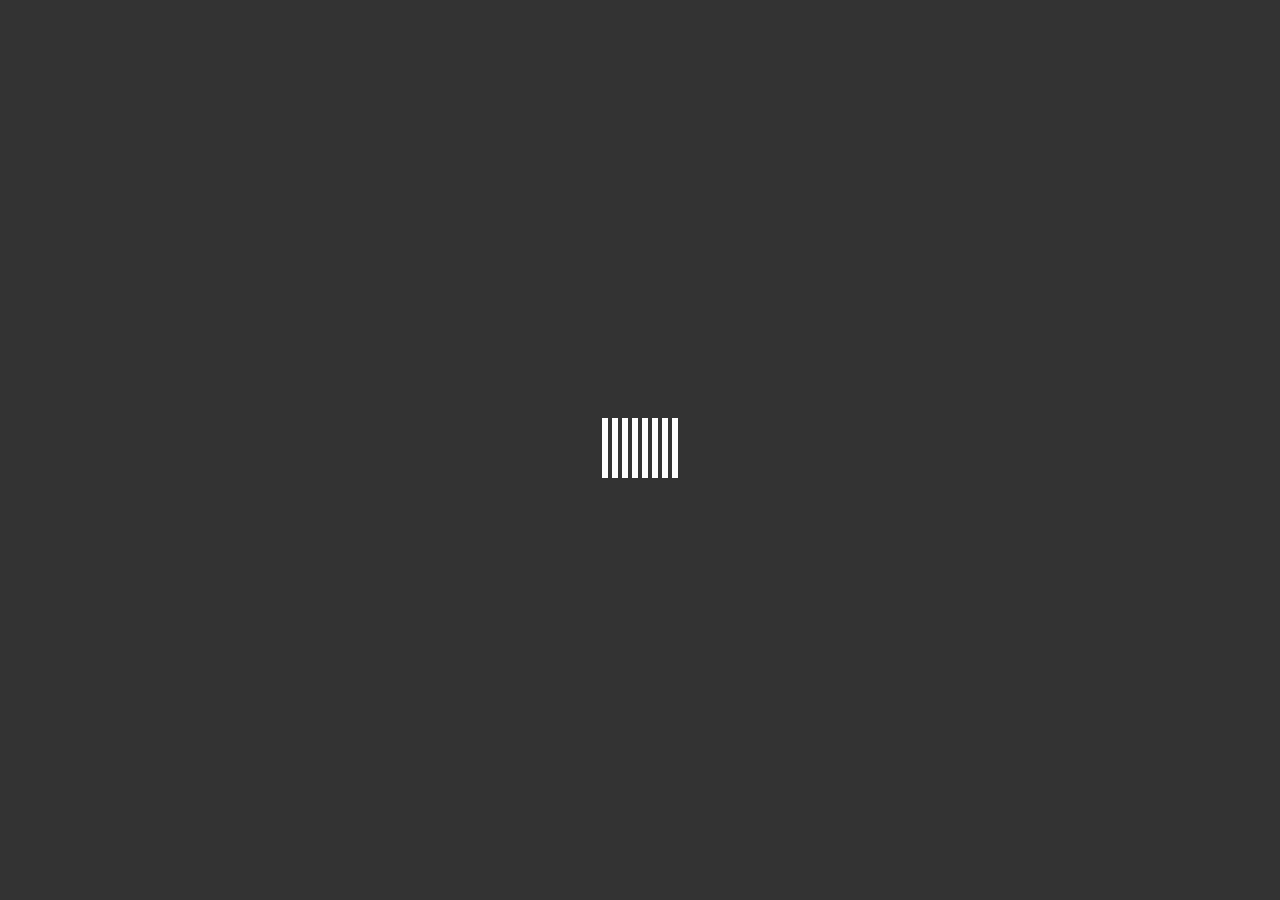
<file: 加载条/index.html>
<!DOCTYPE html>
<html lang="en">
<head>
    <meta charset="UTF-8">
    <meta name="viewport" content="width=device-width, initial-scale=1.0">
    <link rel="stylesheet" href="./style.css">
    <title>Document</title>
</head>
<body> 
    <div class="middle">
       <div class="bar bar1"></div>
       <div class="bar bar2"></div>
       <div class="bar bar3"></div>
       <div class="bar bar4"></div>
       <div class="bar bar5"></div>
       <div class="bar bar6"></div>
       <div class="bar bar7"></div>
       <div class="bar bar8"></div> 
    </div>
</body>
</html>
</file>
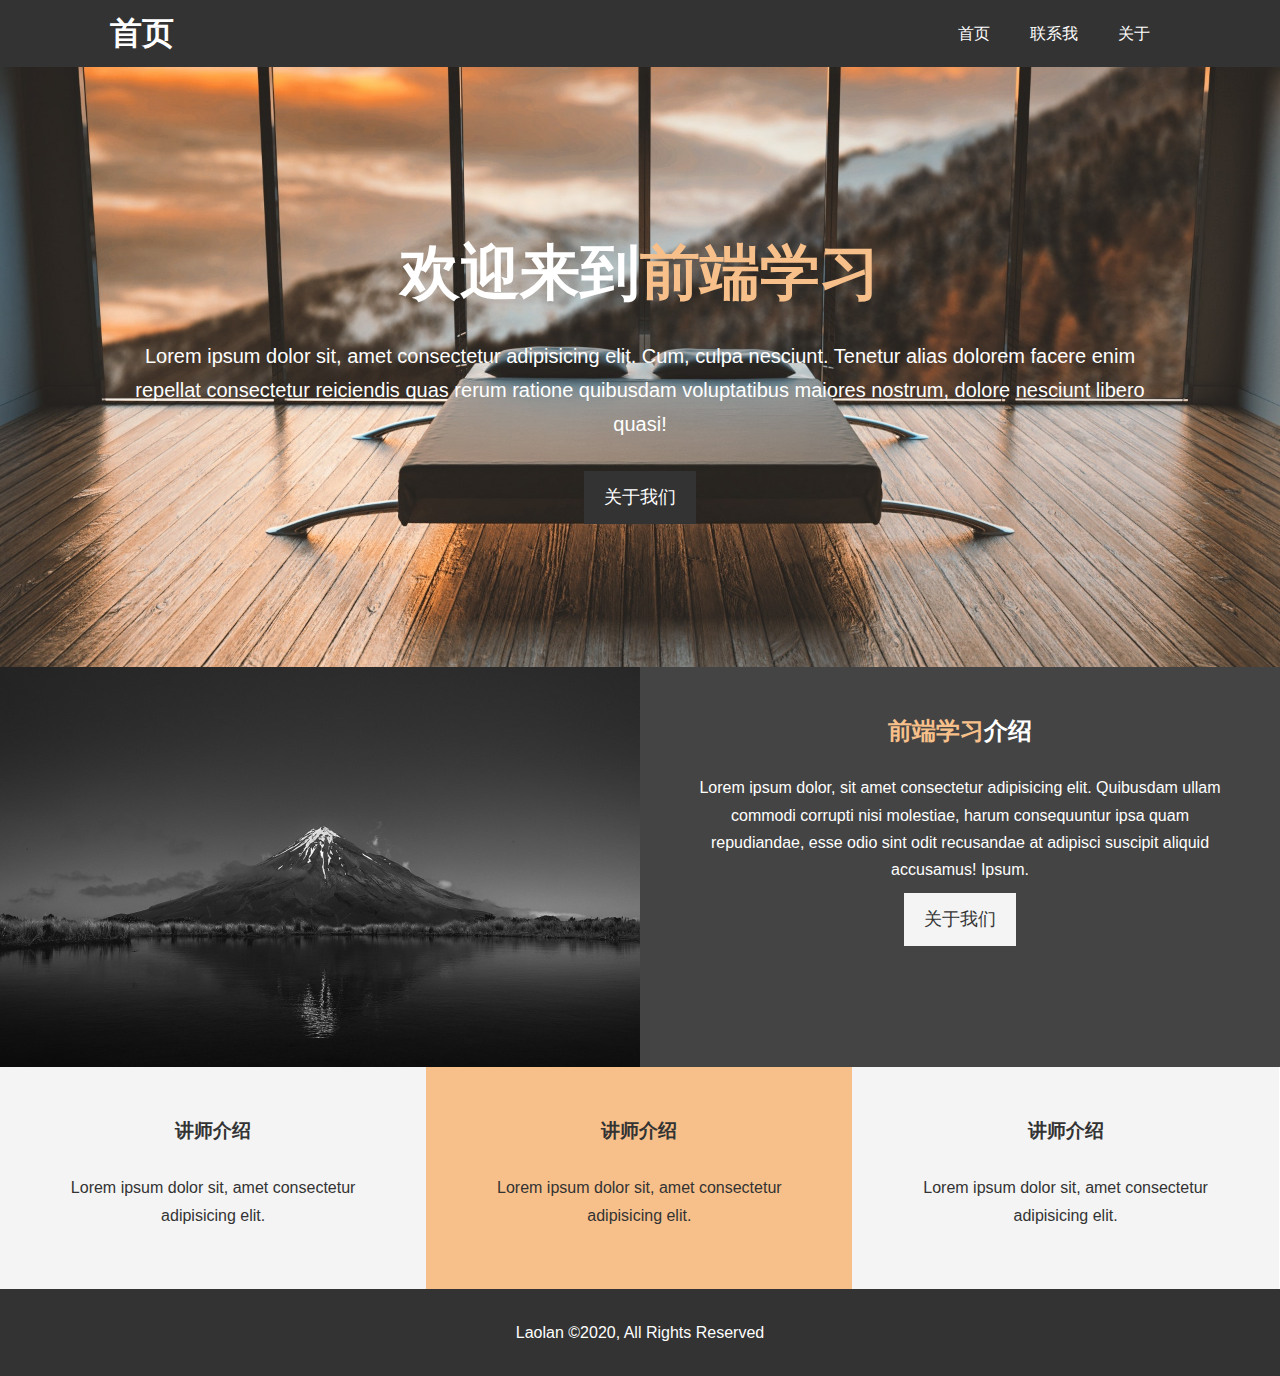
<file: 实战运用_弹性布局/index.html>
<!DOCTYPE html>
<html lang="en">
<head>
    <meta charset="UTF-8">
    <meta name="viewport" content="width=device-width, initial-scale=1.0">
    <meta name="description" content="这是一次训练效果。">
    <meta name="keywords" content="前端学习">
    <link rel="stylesheet" href="./css/style.css">
    <link crossorigin="anonymous" integrity="sha384-i090POAzfiGzqb4z2cbVa+SZ/ye0lP0mNl1rCZBTGVVPFpU8a4Ky5aBxJ0Ol5W6s" href="https://lib.baomitu.com/font-awesome/5.12.0-1/css/all.min.css" rel="stylesheet">
    <title>训练</title>
</head>
<body>
    <header>
        <nav id="navbar">
            <div class="container">
                <h1>
                    <a href="./index.html">
                        首页
                    </a>
                </h1>
                <ul>
                    <li>
                        <a class="current" href="./index.html">首页</a>
                    </li>
                    <li>
                        <a class="current" href="./contact.html">联系我</a>
                    </li>
                    <li>
                        <a class="current" href="./about.html">关于</a>
                    </li>
                </ul>
            </div>
        </nav>
        <div id="showcase">
            <div class="container">
                <div class="showcase-content">
                    <h1>
                        欢迎来到<span class="text-primary">前端学习</span>
                    </h1>
                    <p>Lorem ipsum dolor sit, amet consectetur adipisicing elit. Cum, culpa nesciunt. Tenetur alias dolorem facere enim repellat consectetur reiciendis quas rerum ratione quibusdam voluptatibus maiores nostrum, dolore nesciunt libero quasi!</p>
                    <a href="./about.html" class="btn">关于我们</a>
                </div>
            </div>
        </div>
    </header>
    <section id="home-inf" class="bg-dark">
        <div class="info-img"></div>
        <div class="info-content">
            <h2><span class="text-primary">前端学习</span>介绍</h2>
            <p>Lorem ipsum dolor, sit amet consectetur adipisicing elit. Quibusdam ullam commodi corrupti nisi molestiae, harum consequuntur ipsa quam repudiandae, esse odio sint odit recusandae at adipisci suscipit aliquid accusamus! Ipsum.</p>
            <a class="btn btn-light" href="./about.html">关于我们</a>
        </div>
    </section>
    <section id="features">
        <div class="box bg-light">
            <i class="fa fa-users fa-3x"></i>
            <h3>
                讲师介绍
            </h3>
            <p>
                Lorem ipsum dolor sit, amet consectetur adipisicing elit.
            </p>
        </div>
        <div class="box bg-primary">
            <i class="fa fa-leanpub fa-3x"></i>
            <h3>
                讲师介绍
            </h3>
            <p>
                Lorem ipsum dolor sit, amet consectetur adipisicing elit.
            </p>
        </div>
        <div class="box bg-light">
            <i class="fa fa-graduation-cap fa-3x"></i>
            <h3>
                讲师介绍
            </h3>
            <p>
                Lorem ipsum dolor sit, amet consectetur adipisicing elit.
            </p>
        </div>
    </section>
    <div class="clr">
        
    </div>
    <footer id="main-footer">
        <p>Laolan &copy;2020, All Rights Reserved</p>
    </footer>
</body>
</html>
</file>
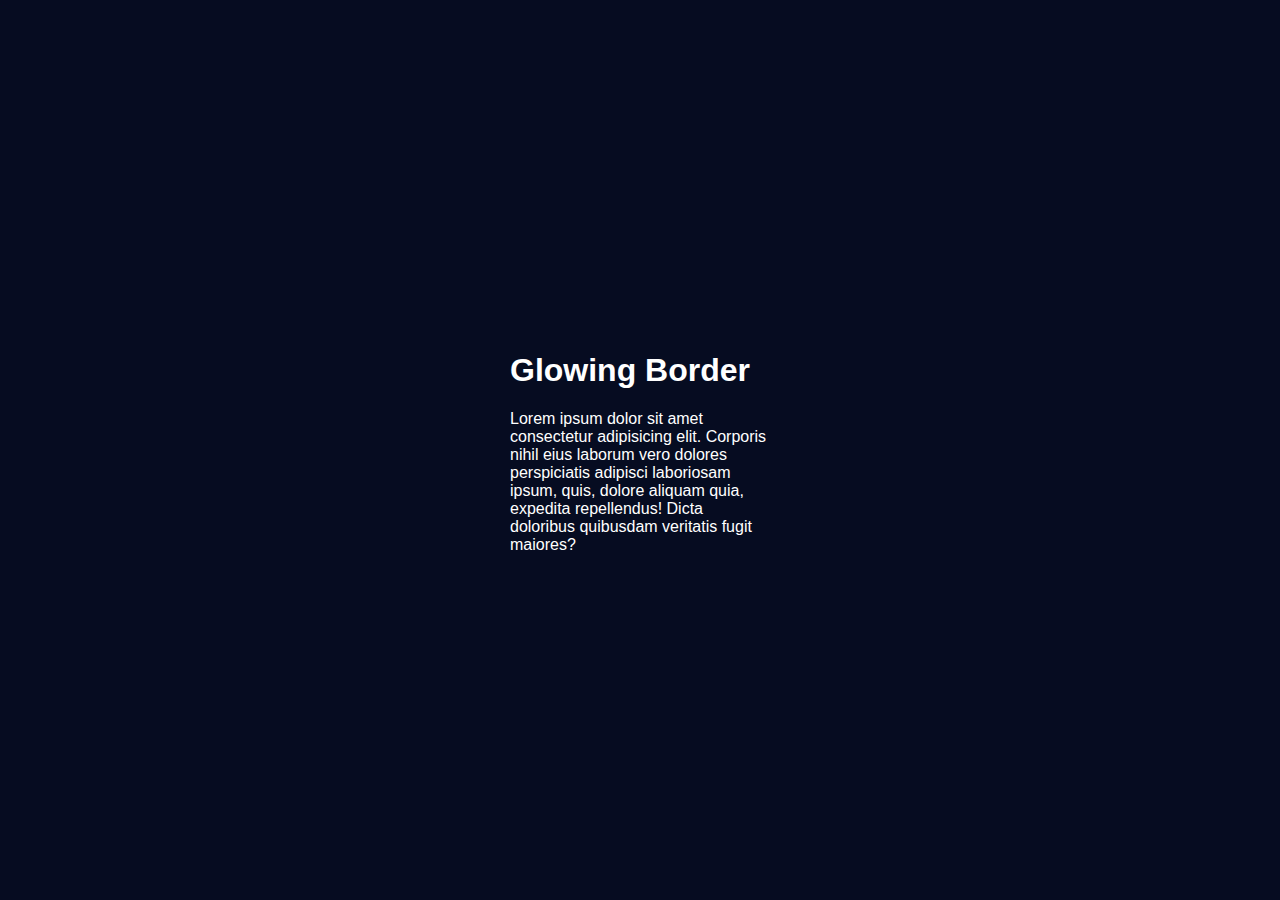
<file: 荧光边框/index.html>
<!DOCTYPE html>
<html lang="en">
<head>
    <meta charset="UTF-8">
    <meta name="viewport" content="width=device-width, initial-scale=1.0">
    <link rel="stylesheet" href="style.css">
    <title>Document</title>

</head>
<body>
    <div class="box">
        <div class="content">
            <h1>Glowing Border</h1>
            <p>
                Lorem ipsum dolor sit amet consectetur adipisicing elit. Corporis nihil eius laborum vero dolores perspiciatis adipisci laboriosam ipsum, quis, dolore aliquam quia, expedita repellendus! Dicta doloribus quibusdam veritatis fugit maiores?
            </p>
        </div>
    </div>
</body>
</html>
</file>
<file: 加载条/style.css>
body{
    margin: 0;
    padding: 0;
    background-color: #333;
}

.middle{
    position: absolute;
    top: 50%;
    left: 50%;
    transform: translate(-50%,-50%);
}


.bar{
    width: 6px;
    height: 60px;
    background-color: white;
    display: inline-block;
    animation: loading 1.5s infinite ease-in-out;
    transform-origin: bottom center;
}

.bar1{
    animation-delay: 0.1s;
}
.bar2{
    animation-delay: 0.2s;
}
.bar3{
    animation-delay: 0.3s;
}
.bar4{
    animation-delay: 0.4s;
}
.bar5{
    animation-delay: 0.5s;
}
.bar6{
    animation-delay: 0.6s;
}
.bar7{
    animation-delay: 0.7s;
}
.bar8{
    animation-delay: 0.8s;
}

@keyframes loading{
    0%{
        transform: scaleY(0.1);
        background: #fff;
    }
    50%{
        transform: scaleY(1);
        background: #2ecc71;
    }
    100%{
        transform: scaleY(0.1);
        background: #fff;
    }
}
</file>
<file: 实战运用_弹性布局/css/style.css>
*{
    margin: 0;
    padding: 0;
    /* border-box -> padding不影响布局 */
    box-sizing: border-box;
}

/* 主要样式 */
html,body{
    font-family: 'Segoe UI', Tahoma, Geneva, Verdana, sans-serif;
    line-height: 1.7em;
}


a{
    color: #333;

    /* 清楚下划线 */
    text-decoration: none;
}

/* 可能会用到提前设置 */
h1,h2,h3{
    padding-bottom: 20px;
}

p{
    margin: 10px 0;
}

/* utility class -> 通用样式*/
.container{
    margin: 0 auto;
    max-width: 1100px;
    overflow: hidden;
    padding: 0 20px;
}

.text-primary{
    color: #f7c08a;
}

.bg-dark{
    background-color: #444;
    color: #fff;
}

.clr{
    clear: both;
}
/* navBar */
#navbar{
    background-color: #333;
    color: #fff;
    overflow: auto;
}

#navbar  a{
    color: #fff;
}

#navbar h1{
    float: left;
    padding-top: 20px;
}

#navbar ul{
    float: right;
    list-style: none;
}

#navbar ul li {
    float: left;
}

#navbar ul li a{
    /* 块元素才有padding和margin */
    display: block;
    padding: 20px;
    text-align: center;

}

#navbar ul li a:hover{
    background-color: #444;
    color: #f7c08a;
}

#showcase{
    background: url("./../img/01index-showcase-bg.jpg") no-repeat center center/cover;
    height: 600px;
}

#showcase .showcase-content{
    color: #fff;
    text-align: center;
    padding-top: 170px;
}

#showcase .showcase-content h1{
    font-size: 60px;
    line-height: 1.2em;
}

#showcase .showcase-content p{
    font-size: 20px;
    line-height: 1.7em;
    padding-bottom: 20px;
}

.btn{
    display: inline-block;
    font-size: 18px;
    color: #fff;
    background-color: #333;
    padding: 13px 20px;
}

.btn:hover{
    background: #f7c08a;
}

.btn-light{
   background: #f4f4f4;
   color: #333; 
}

/* Home-info */
#home-inf{
    height: 400px;
}

#home-inf .info-img{
    float: left;
    width: 50%;
    background: url("../img/02index-homeinfo-bg.jpg") no-repeat center center/cover;
    height: 100%;
}
#home-inf .info-content{
    float: right;
    width: 50%;
    text-align: center;
    height: 100%;
    padding: 50px;
    overflow: hidden;
}

#home-info .info-content p{
    padding-bottom: 30px;
}


/* features */
.box{
    float: left;
    width: 33.3%;
    padding: 50px;
    text-align: center;
}

.box i {
    margin-bottom: 10px;
}

.bg-light{
    background-color: #f4f4f4;
    color: #333;
}

.bg-primary{
    background-color: #f7c08a;
    color: #333;
}

/* footer */
#main-footer{
    text-align: center;
    background: #333;
    color: #fff;
    padding: 20px;

}
</file>
<file: 荧光边框/style.css>
@import url("https://fonts.googleapis.com/css?family=Poppins:100,200,300,400,500,600,700,800,900");

body{
    margin: 0;
    padding: 0;
    /* 剧中 */
    display: flex;
    justify-content: center;
    align-items: center;
    min-height: 100vh;
    background: #060c21 ;

    font-family: 'Popins',sans-serif;
}



.box{
    position: relative;
    width: 300px;
    height: 400px;
    display: flex;
    justify-content: center;
    align-items: center;
    background: #060c21;
}


.box:before{
    content: "";
    position: absolute;
    top: -2px;
    left: -2px;
    right:-2px;
    bottom: -2px;
    background: #fff;
    z-index: -1;
    
}

.box:after{
    content: "";
    position: absolute;
    top: -2px;
    left: -2px;
    right:-2px;
    bottom: -2px;
    background: #fff;
    z-index: -2;
    filter: blur(40px);
}

.box:before,
.box:after{
    background: linear-gradient(235deg,#89ff00,#060c21,#00bcd4);
    color: #89ff00;
    background-clip: text;
    -webkit-text-fill-color: transparent;
    /* animation: hue 10s infinite linear; */
}


.content{
    padding: 20px;
    box-sizing: border-box;
    color: white;
}


@keyframes hue{
    0% {
        filter: hue-rotate(0deg);
    }
    100% {
        filter: hue-rotate(-360deg);
    }
}
</file>
